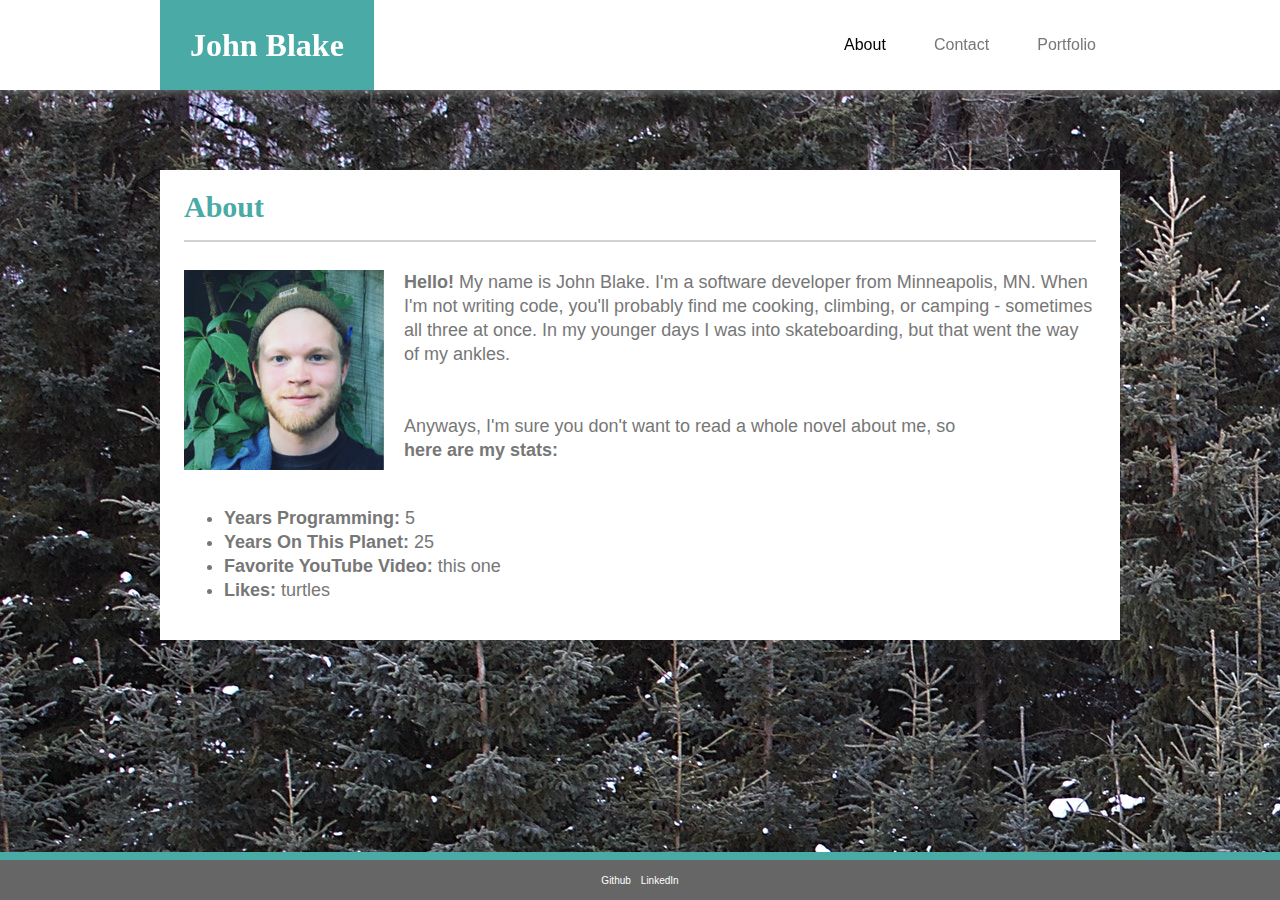
<file: index.html>
<!DOCTYPE html>
<html lang="en">
  <head>
    <meta charset="UTF-8" />
    <meta name="viewport" content="width=device-width, initial-scale=1.0" />
    <meta http-equiv="X-UA-Compatible" content="ie=edge" />
    <link
      rel="stylesheet"
      type="text/css"
      media="screen"
      href="./assets/css/style.css"
    />
    <link
      rel="shortcut icon"
      href="./assets/images/favicon.ico"
      type="image/x-icon"
    />
    <title>John Blake</title>
  </head>
  <body>
    <header>
      <div class="header-center-container">
        <div class="header-tag">
          <h1>John Blake</h1>
        </div>
        <div class="links-container">
          <a href="./index.html" style="color:black">About</a>
          <a href="./contact.html">Contact</a>
          <a href="./portfolio.html">Portfolio</a>
        </div>
      </div>
    </header>
    <div class="background-container"></div>
    <div class="main-container">
      <div class="main-content-container" id="about">
        <h1 class="content-header">About</h1>
        <div class="divider"></div>
        <div class="about-content">
          <p>
            <img class="profile-pic" src="assets/images/profile.jpg" />
            <strong>Hello!</strong> My name is John Blake. I'm a software
            developer from Minneapolis, MN. When I'm not writing code, you'll
            probably find me cooking, climbing, or camping - sometimes all three
            at once. In my younger days I was into skateboarding, but that went
            the way of my ankles.
            <br />
            <br />
            <br />
            Anyways, I'm sure you don't want to read a whole novel about me, so
            <br /><strong>here are my stats:</strong>
          </p>
          <ul>
            <li><strong>Years Programming: </strong>5</li>
            <li><strong>Years On This Planet: </strong>25</li>
            <li>
              <strong>Favorite YouTube Video: </strong>
              <a
                target="_blank"
                href="https://www.youtube.com/watch?v=dQw4w9WgXcQ"
              >
                this one
              </a>
            </li>
            <li><strong>Likes: </strong>turtles</li>
          </ul>
        </div>
      </div>
    </div>
    <footer>
      <a
        target="_blank"
        class="footer-link"
        href="https://github.com/johniblake"
      >
        Github</a
      >
      <a
        target="_blank"
        class="footer-link"
        href="https://www.linkedin.com/in/johniblake/"
      >
        LinkedIn</a
      >
    </footer>
  </body>
</html>
</file>
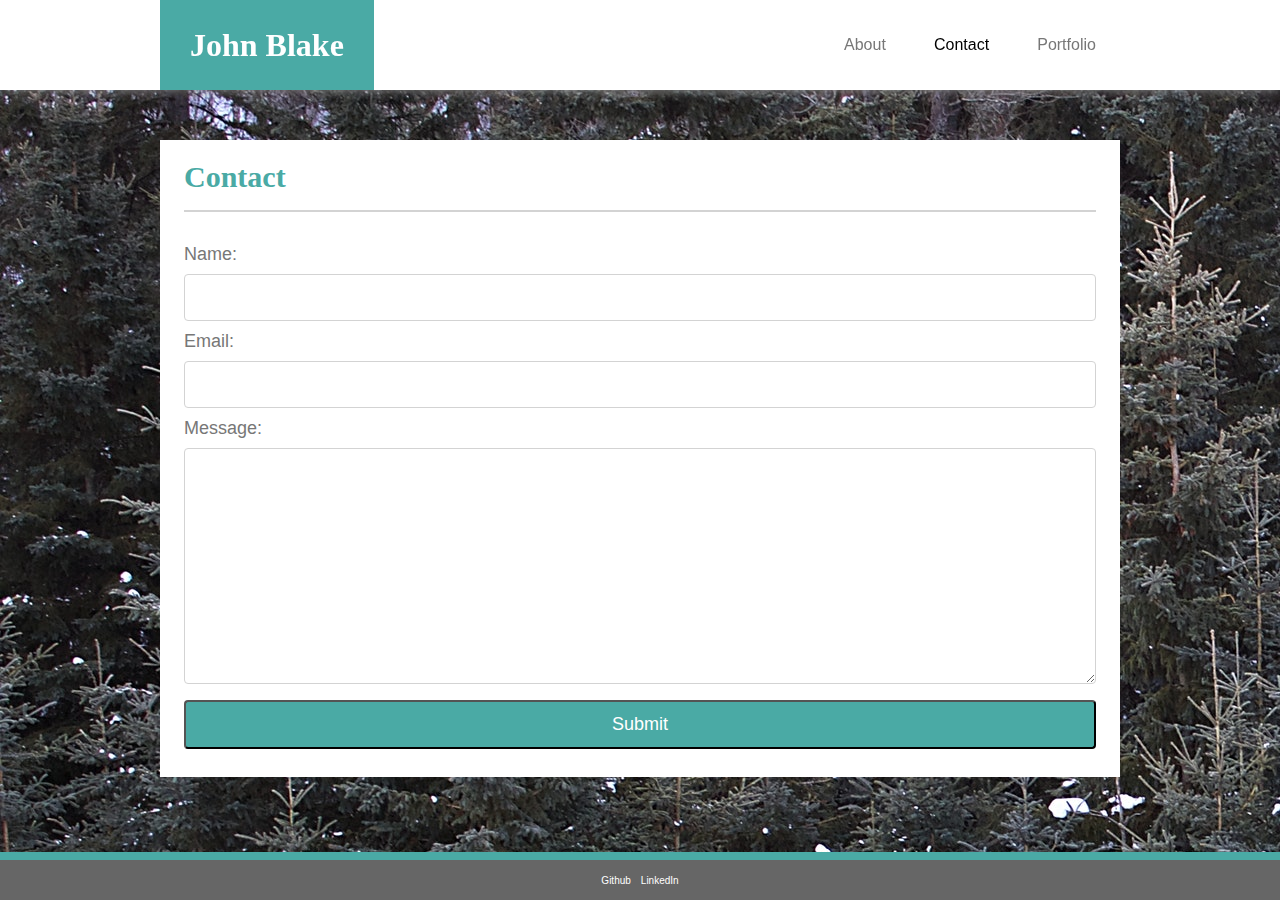
<file: contact.html>
<!DOCTYPE html>
<html lang="en">
  <head>
    <meta charset="UTF-8" />
    <meta name="viewport" content="width=device-width, initial-scale=1.0" />
    <meta http-equiv="X-UA-Compatible" content="ie=edge" />
    <link
      rel="stylesheet"
      type="text/css"
      media="screen"
      href="./assets/css/style.css"
    />
    <link
      rel="shortcut icon"
      href="./assets/images/favicon.ico"
      type="image/x-icon"
    />
    <title>John Blake</title>
  </head>
  <body>
    <header>
      <div class="header-center-container">
        <div class="header-tag">
          <h1>John Blake</h1>
        </div>
        <div class="links-container">
          <a href="./index.html">About</a>
          <a href="./contact.html" style="color:black">Contact</a>
          <a href="./portfolio.html">Portfolio</a>
        </div>
      </div>
    </header>
    <div class="background-container"></div>
    <div class="main-container">
      <div class="main-content-container" id="contact">
        <h1 class="content-header">Contact</h1>
        <div class="divider"></div>
        <div class="contact-content">
          <form class="name-form-container">
            <div>Name:</div>
            <input type="text" />
          </form>
          <form class="email-form-container">
            <div>Email:</div>
            <input type="email" />
          </form>
          <form class="message-form-container">
            <div>Message:</div>
            <textarea
              name="message"
              id="message-input"
              cols="30"
              rows="10"
            ></textarea>
          </form>
          <button id="submit-button" type="submit">Submit</button>
        </div>
      </div>
    </div>
    <footer>
      <a
        target="_blank"
        class="footer-link"
        href="https://github.com/johniblake"
      >
        Github</a
      >
      <a
        target="_blank"
        class="footer-link"
        href="https://www.linkedin.com/in/johniblake/"
      >
        LinkedIn</a
      >
    </footer>
  </body>
</html>
</file>
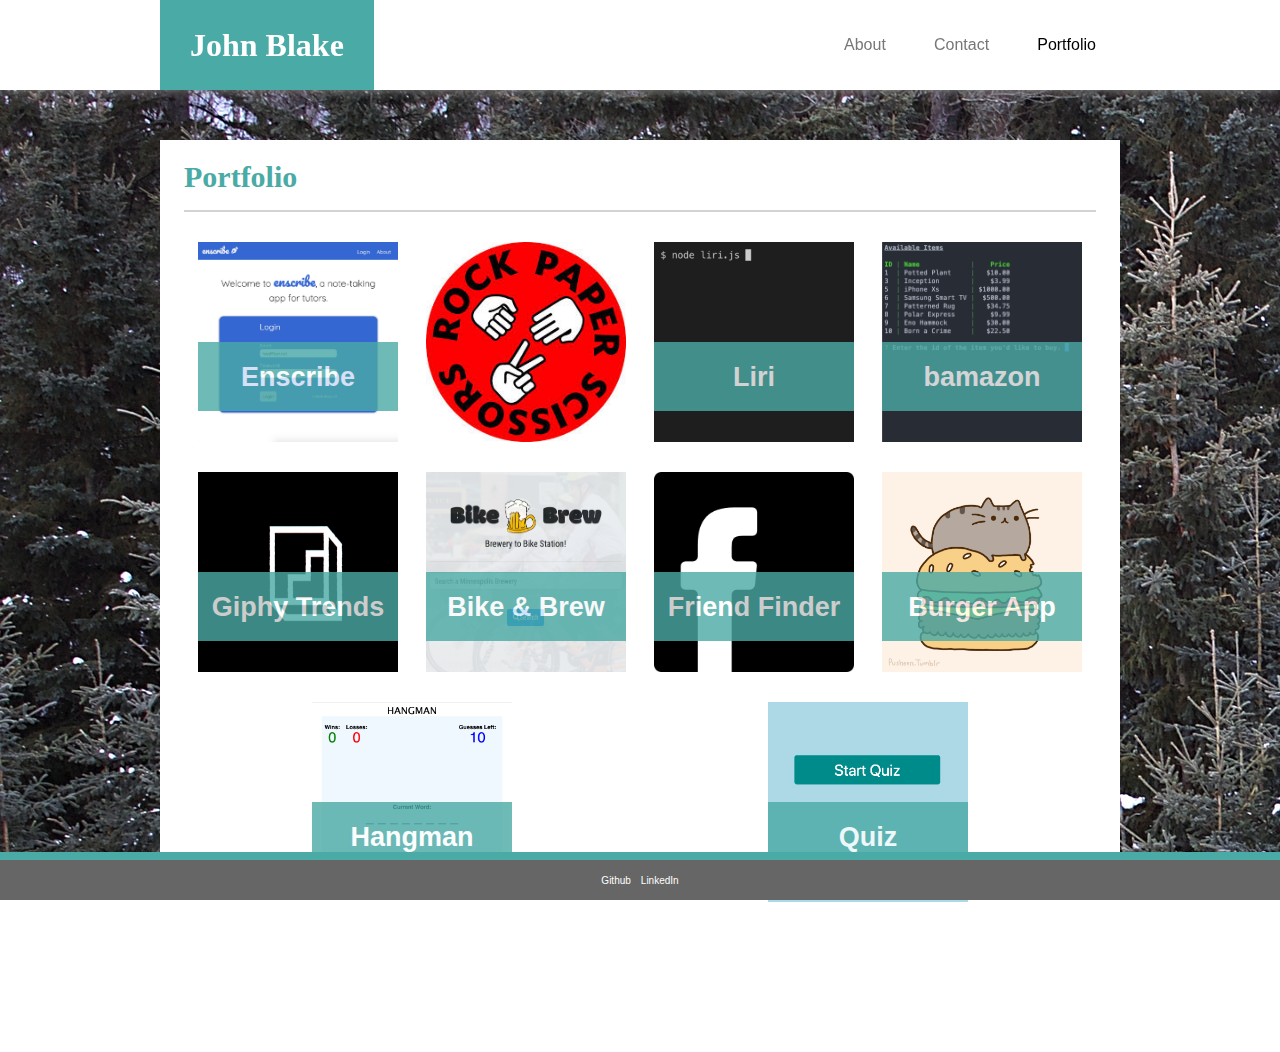
<file: portfolio.html>
<!DOCTYPE html>
<html lang="en">
  <head>
    <meta charset="UTF-8" />
    <meta name="viewport" content="width=device-width, initial-scale=1.0" />
    <meta http-equiv="X-UA-Compatible" content="ie=edge" />
    <link
      rel="stylesheet"
      type="text/css"
      media="screen"
      href="./assets/css/style.css"
    />
    <link
      rel="shortcut icon"
      href="./assets/images/favicon.ico"
      type="image/x-icon"
    />
    <title>John Blake</title>
  </head>
  <body>
    <header>
      <div class="header-center-container">
        <div class="header-tag">
          <h1>John Blake</h1>
        </div>
        <div class="links-container">
          <a href="./index.html">About</a>
          <a href="./contact.html">Contact</a>
          <a href="./portfolio.html" style="color:black">Portfolio</a>
        </div>
      </div>
    </header>
    <div class="background-container"></div>
    <div class="main-container">
      <div class="main-content-container" id="portfolio">
        <h1 class="content-header">Portfolio</h1>
        <div class="divider"></div>
        <div class="portfolio-content">
          <a
            target="_blank"
            class="project-card-container"
            href="https://github.com/johniblake/project2"
          >
            <div class="project-name-container">
              <h2>Enscribe</h2>
            </div>
            <img src="assets/images/enscribe.png" />
          </a>
          <a
            target="_blank"
            class="project-card-container"
            href="https://johniblake.github.io/RPS-Multiplayer/"
          >
            <div class="project-name-container"></div>
            <img src="assets/images/rock-paper-scissors.jpg" />
          </a>
          <a
            target="_blank"
            class="project-card-container"
            href="https://github.com/johniblake/liri-node-app/"
          >
            <div class="project-name-container">
              <h2>Liri</h2>
            </div>
            <img src="assets/images/liri.png" />
          </a>
          <a
            target="_blank"
            class="project-card-container"
            href="https://github.com/johniblake/bamazon/"
          >
            <div class="project-name-container">
              <h2>bamazon</h2>
            </div>
            <img src="assets/images/bamazon.png" />
          </a>
          <a
            target="_blank"
            class="project-card-container"
            href="https://johniblake.github.io/Giphy-Trends/"
          >
            <div class="project-name-container">
              <h2>Giphy Trends</h2>
            </div>
            <img src="assets/images/giphy.gif" />
          </a>
          <a
            target="_blank"
            class="project-card-container"
            href="https://johniblake.github.io/Bike-Brew/"
          >
            <div class="project-name-container">
              <h2>Bike & Brew</h2>
            </div>
            <img src="assets/images/bikebrew.png" />
          </a>
          <a
            target="_blank"
            class="project-card-container"
            href="https://fathomless-plains-42908.herokuapp.com/"
          >
            <div class="project-name-container">
              <h2>Friend Finder</h2>
            </div>
            <img src="assets/images/friendfinder.png" />
          </a>
          <a
            target="_blank"
            class="project-card-container"
            href="https://github.com/johniblake/burger"
          >
            <div class="project-name-container">
              <h2>Burger App</h2>
            </div>
            <img src="assets/images/burger.gif" />
          </a>
          <a
            target="_blank"
            class="project-card-container"
            href="https://johniblake.github.io/Word-Guess-Game/"
          >
            <div class="project-name-container">
              <h2>Hangman</h2>
            </div>
            <img src="assets/images/hangman.png" />
          </a>
          <a
            target="_blank"
            class="project-card-container"
            href="https://johniblake.github.io/TriviaGame/"
          >
            <div class="project-name-container">
              <h2>Quiz</h2>
            </div>
            <img src="assets/images/quiz.png" />
          </a>
        </div>
      </div>
    </div>
    <footer>
      <a
        target="_blank"
        class="footer-link"
        href="https://github.com/johniblake"
      >
        Github</a
      >
      <a
        target="_blank"
        class="footer-link"
        href="https://www.linkedin.com/in/johniblake/"
      >
        LinkedIn</a
      >
    </footer>
  </body>
</html>
</file>
<file: assets/css/style.css>
/* TODO:  
  - format link font-family

*/

body {
  margin: 0;
}

header {
  background-color: #ffffff;
  border-color: #dddddd;
  position: fixed;
  top: 0;
  z-index: 1;
  display: flex;
  flex-direction: row;
  height: 90px;
  width: 100%;
  justify-content: center;
  font-family: "font-family: 'Georgia', Times, Times New Roman, serif;";
  box-shadow: 0px 1px 10px grey;
}
.header-center-container {
  display: flex;
  flex-direction: row;
  justify-content: space-between;
  align-items: center;
  width: 960px;
  height: 90px;
}

.header-tag {
  background-color: #4aaaa5;
  height: 90px;
  padding-left: 30px;
  padding-right: 30px;
  display: flex;
  flex-direction: column;
  align-items: center;
  justify-content: center;
  color: #ffffff;
}
.links-container {
  font-family: "Arial", "Helvetica Neue", Helvetica, sans-serif;
  display: flex;
  flex-direction: row;
  justify-content: space-around;
  align-items: center;
  width: 300px;
}

.main-container {
  display: flex;
  flex-direction: column;
  align-items: center;
  justify-content: center;
  background-color: transparent;
  padding-left: 100px;
  padding-right: 100px;
}
.background-container {
  width: 100%;
  height: 100%;
  position: fixed;
  top: 0;
  z-index: -1;
  background-image: url("../images/background.jpeg");
}

.main-header {
  border-color: #cccccc;
}

.main-content-container {
  display: flex;
  flex-direction: column;
  align-items: center;
  background-color: #ffffff;
  border-color: #dddddd;
  border-width: 1px;
  margin-top: 170px;
  margin-bottom: 100px;
  width: 960px;
}

#contact {
  margin-top: 140px;
}

#portfolio {
  margin-top: 140px;
  margin-bottom: 100px;
}

.content-header {
  font-family: "Georgia", Times, serif;
  color: #4aaaa5;
  display: flex;
  width: 95%;
  align-items: flex-start;
  height: 30px;
  font-size: 30px;
}

.divider {
  display: flex;
  flex-direction: row;
  background-color: lightgray;
  height: 2px;
  width: 95%;
}

.about-content {
  font-family: "Arial", "Helvetica Neue", Helvetica, sans-serif;
  font-size: 18px;
  line-height: 24px;
  display: flex;
  flex-direction: column;
  align-content: flex-start;
  width: 95%;
  margin-top: 10px;
  margin-bottom: 20px;
  color: #777777;
}

.contact-content {
  font-family: "Arial", "Helvetica Neue", Helvetica, sans-serif;
  font-size: 18px;
  line-height: 24px;
  display: flex;
  flex-direction: column;
  align-content: center;
  width: 95%;
  margin-top: 30px;
  margin-bottom: 20px;
  color: #777777;
}
.portfolio-content {
  font-family: "Arial", "Helvetica Neue", Helvetica, sans-serif;
  font-size: 18px;
  line-height: 24px;
  display: flex;
  align-content: center;
  width: 95%;
  margin-top: 30px;
  margin-bottom: 20px;
  color: #777777;
  flex-direction: row;
  flex-wrap: wrap;
  justify-content: space-around;
}
.profile-pic {
  margin-right: 20px;
  float: left;
}

form {
  display: flex;
  flex-direction: column;
  max-width: 100%;
}
input {
  padding: 12px 20px;
  margin: 8px 0;
  font-size: 18px;
  border: 1px solid lightgray;
  border-radius: 4px;
  color: #777777;
}

#message-input {
  padding: 12px 20px;
  margin: 8px 0;
  font-size: 18px;
  border-radius: 4px;
  border: 1px solid lightgrey;
  color: #777777;
}

input:focus,
#message-input:focus,
#submit-button:focus {
  outline: none !important;
  box-shadow: 0 0 3px #4aaaa5;
  border: 1px solid #4aaaa5;
}

#submit-button {
  padding: 12px 20px;
  margin: 8px 0;
  font-size: 18px;
  border-radius: 4px;
  background-color: #4aaaa5;
  color: white;
}

.project-card-container {
  position: relative;
  height: 200px;
  margin-bottom: 30px;
}
.project-card-container img {
  height: 200px;
  width: 200px;
}
.project-name-container {
  display: flex;
  flex-direction: column;
  align-items: center;
  position: absolute;
  top: 100px;
  width: 100%;
  background-color: #4aaaa5;
  opacity: 0.8;
  color: white;
}

a {
  color: #777777;
  text-decoration: none;
  text-decoration-color: none;
}

a:visited {
  color: #777777;
  text-decoration: none;
  text-decoration-color: none;
}

a:hover {
  color: black;
}

footer {
  font-family: "Arial", "Helvetica Neue", Helvetica, sans-serif;
  font-size: 10px;
  position: fixed;
  left: 0;
  bottom: 0;
  width: 100%;
  height: 40px;
  display: flex;
  z-index: 1;
  flex-direction: row;
  align-items: center;
  justify-content: center;
  background-color: #666666;
  border-top: 8px solid #4aaaa5;
}

a.footer-link {
  color: white;
  margin-left: 5px;
  margin-right: 5px;
}

@media screen and (max-width: 980px) {
  /* The body's bg color will be #333 */
  .main-container {
    padding-left: 20px;
    padding-right: 20px;
  }
  .main-content-container {
    flex-direction: column;
    align-items: center;
    background-color: #ffffff;
    border-color: #dddddd;
    border-width: 1px;
    margin-top: 170px;
    width: 100%;
  }

  .header-center-container {
    flex-direction: row;
    justify-content: space-between;
    align-items: center;
    width: 100%;
    height: 90px;
    margin-left: 20px;
    margin-right: 20px;
  }
}

@media screen and (max-width: 768px) {
  /* The body's bg color will be #333 */

  .project-card-container {
    position: relative;
    height: 300px;
    margin-bottom: 30px;
  }
  .project-card-container img {
    height: 300px;
    width: 300px;
  }

  .project-name-container {
    top: 200px;
  }
  .main-content-container {
    margin-bottom: 60px;
  }
}

@media screen and (max-width: 640px) {
  /* The body's bg color will be #333 */

  body {
    padding-top: 0px;
  }

  header {
    height: 130px;
    position: static;
  }

  #portfolio {
    margin-top: 20px;
  }

  #contact {
    margin-top: 20px;
  }

  #about {
    margin-top: 20px;
  }

  .header-center-container {
    flex-direction: column;
    justify-content: center;
    align-items: flex-start;
    margin-left: 0px;
    margin-right: 0px;
    height: 100%;
    width: 100%;
    /* height: 90px; */
  }

  .header-tag {
    height: 60px;
    width: 100%;
    padding-left: 0px;
    padding-right: 0px;
    padding-top: 20px;
    padding-bottom: 10px;
    display: flex;
    flex-direction: row;
    align-items: center;
    justify-content: center;
  }
  .links-container {
    flex-direction: row;
    justify-content: space-around;
    align-items: center;
    height: 45px;
    width: 100%;
  }

  .profile-pic {
    margin-bottom: 10px;
  }

  .about-content {
    margin-top: 0px;
  }

  .project-card-container {
    position: relative;
    height: 300px;
    margin-bottom: 30px;
    margin-left: 30px;
    margin-right: 30px;
    width: 100%;
    height: 100%;
  }
  .project-card-container img {
    height: 100%;
    width: 100%;
  }

  .project-name-container {
    top: 70%;
  }
}
</file>
